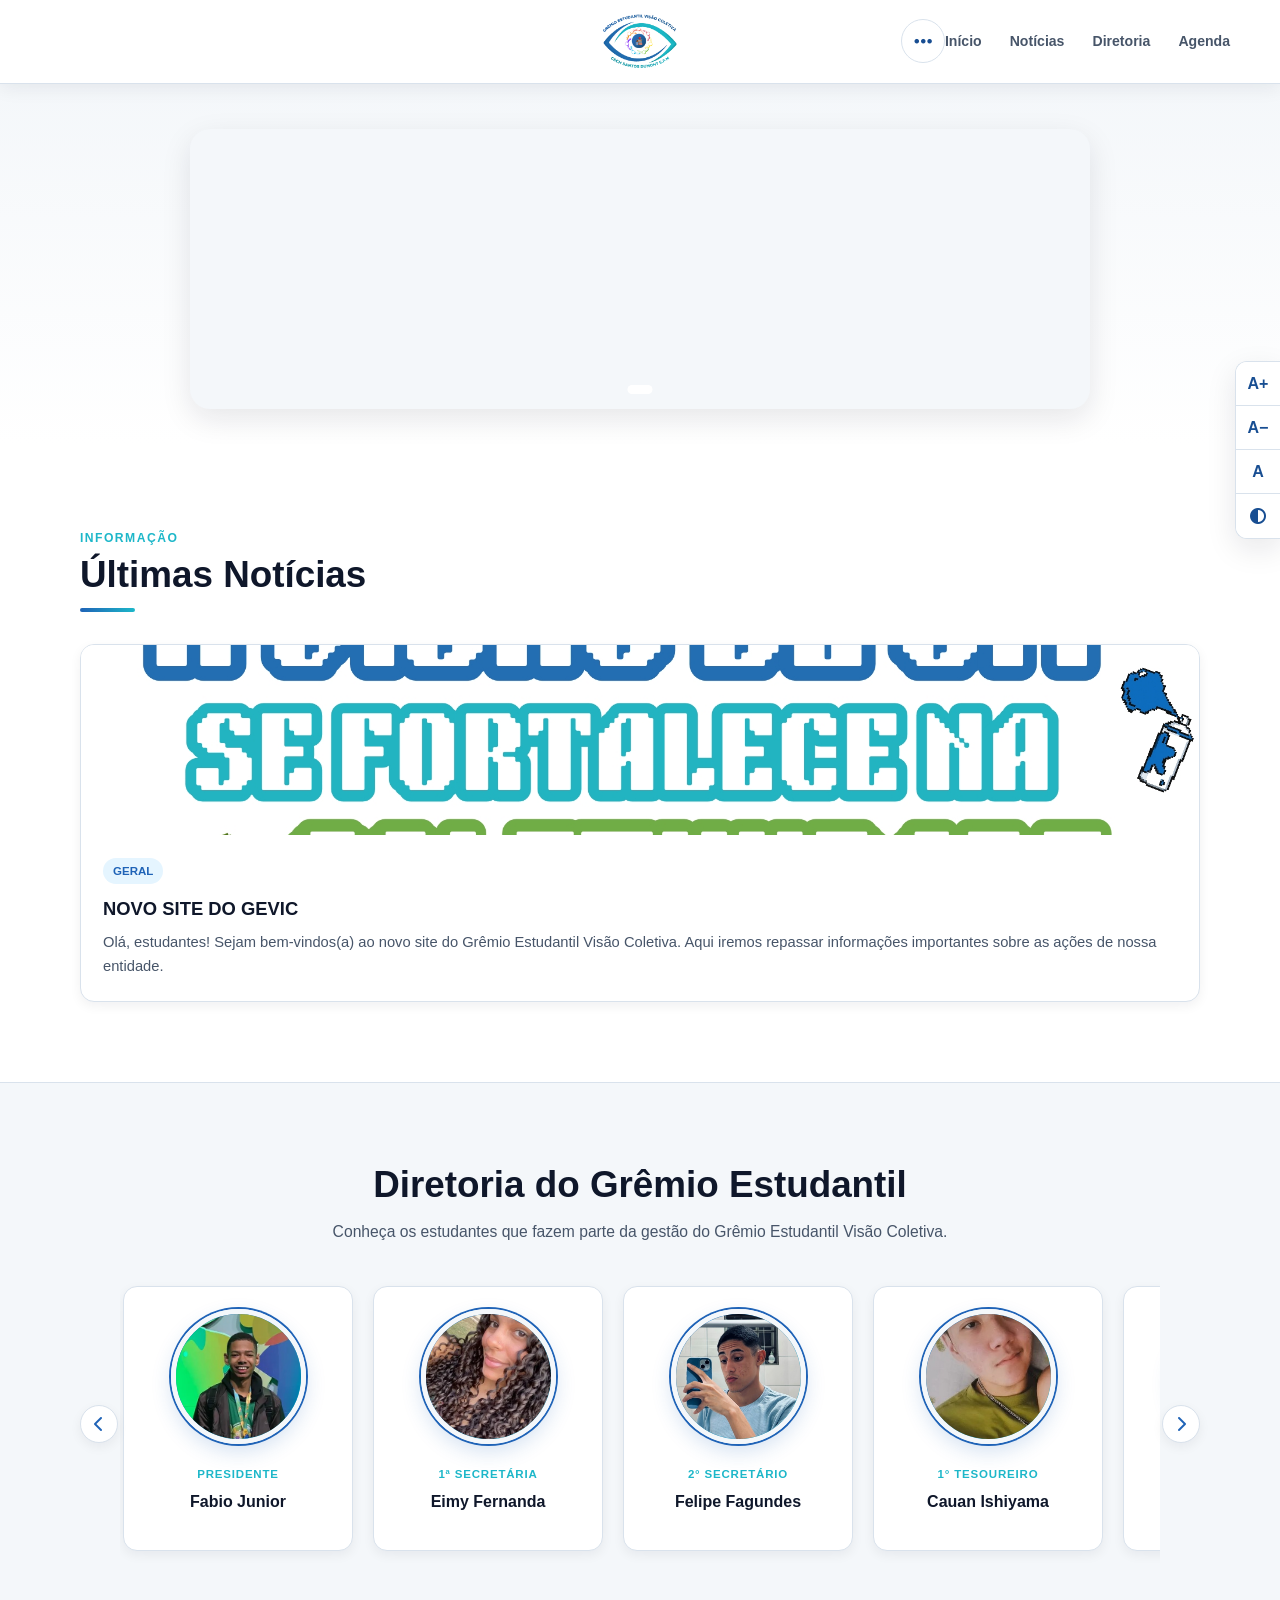
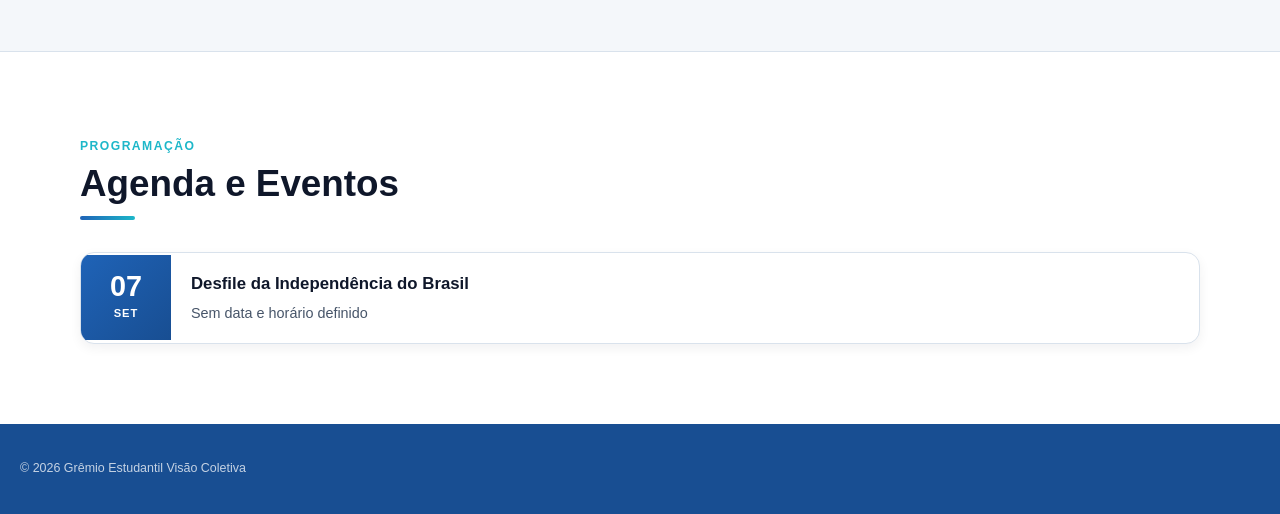
<file: index.html>
<!DOCTYPE html>
<html lang="pt-BR">
<head>
    <meta charset="UTF-8">
    <meta name="viewport" content="width=device-width, initial-scale=1.0">

    <meta
        name="description"
        content="Site oficial do Grêmio Estudantil Visão Coletiva — GEVIC."
    >

    <title>Grêmio Estudantil Visão Coletiva</title>
    <link rel="icon" type="image/png" href="gevic.png">

    <link rel="stylesheet" href="style.css">

    <link
        rel="stylesheet"
        href="https://cdnjs.cloudflare.com/ajax/libs/font-awesome/6.4.0/css/all.min.css"
    >
</head>

<body>

    <!-- =====================================================
         ACESSIBILIDADE
    ====================================================== -->

    <aside
        class="accessibility-side"
        aria-label="Ferramentas de acessibilidade"
    >

        <button
            id="btn-increase-text"
            type="button"
            aria-label="Aumentar tamanho do texto"
            title="Aumentar texto"
        >
            A+
        </button>

        <button
            id="btn-decrease-text"
            type="button"
            aria-label="Diminuir tamanho do texto"
            title="Diminuir texto"
        >
            A−
        </button>

        <button
            id="btn-normal-text"
            type="button"
            aria-label="Restaurar tamanho normal"
            title="Tamanho normal"
        >
            A
        </button>

        <button
            id="btn-contrast"
            type="button"
            aria-label="Ativar alto contraste"
            title="Alto contraste"
        >
            <i class="fa-solid fa-circle-half-stroke"></i>
        </button>

    </aside>


    <!-- =====================================================
         CABEÇALHO
    ====================================================== -->

    <header class="site-header">

        <div class="header-container">

            <!-- Menu mobile -->
            <button
                class="mobile-menu-button"
                id="mobile-menu"
                type="button"
                aria-label="Abrir menu"
                aria-controls="nav-list"
                aria-expanded="false"
            >
                <i class="fa-solid fa-bars"></i>
            </button>


            <!-- Navegação esquerda -->
            <nav
                id="nav-list"
                class="main-nav"
                aria-label="Navegação principal"
            >

                <ul>
                    <li>
                        <a href="#home">Início</a>
                    </li>

                    <li>
                        <a href="#noticias">Notícias</a>
                    </li>

                    <li>
                        <a href="#diretoria">Diretoria</a>
                    </li>

                    <li>
                        <a href="#agenda">Agenda</a>
                    </li>
                </ul>

            </nav>


            <!-- =================================================
                 LOGO CENTRAL
            ================================================== -->

            <a
                href="#home"
                class="center-logo"
                aria-label="Grêmio Estudantil Visão Coletiva"
            >

                <img src="gevic.png" alt="Logo do Grêmio"
                class="header-logo">

            </a>


            <!-- =================================================
                 AÇÕES DO CABEÇALHO
            ================================================== -->

            <div class="header-actions">

                <button
                    class="header-more-button"
                    id="btn-search"
                    type="button"
                    aria-label="Abrir pesquisa"
                    aria-expanded="false"
                    title="Pesquisar"
                >
                    <i class="fa-solid fa-ellipsis"></i>
                </button>

            </div>

        </div>


        <!-- =====================================================
             PAINEL DE PESQUISA
        ====================================================== -->

        <div
            class="search-panel"
            id="search-panel"
            aria-hidden="true"
        >

            <form
                id="search-form"
                role="search"
            >

                <label for="site-search">
                    Pesquisar no site
                </label>

                <div class="search-input-wrap">

                    <input
                        id="site-search"
                        type="search"
                        placeholder="Digite o que procura..."
                        autocomplete="off"
                    >

                    <button
                        type="submit"
                        aria-label="Pesquisar"
                    >
                        <i class="fa-solid fa-magnifying-glass"></i>
                    </button>

                </div>

            </form>

        </div>

    </header>



    <!-- =====================================================
         CONTEÚDO PRINCIPAL
    ====================================================== -->

    <main>


        <!-- =================================================
             INÍCIO / BANNERS
        ================================================== -->

        <section
            id="home"
            class="hero-section"
        >

            <div
                class="banner-carousel-container"
                id="banner-container"
            >

                <div
                    class="banner-track"
                    id="banner-track"
                >


                    <div class="banner-slide">

                        <img
                            src="slogan.jpg"
                            alt="Banner Inicial"
                            class="banner-img"
                        >

                    </div>

                </div>


                <div
                    class="carousel-dots"
                    id="banner-dots"
                    aria-label="Selecionar banner"
                ></div>

            </div>

        </section>



        <!-- =================================================
             NOTÍCIAS
        ================================================== -->

        <section
            id="noticias"
            class="section-light"
        >

            <div class="container">

                <div class="section-heading">

                    <span class="section-kicker">
                        Informação
                    </span>

                    <h2 class="section-title">
                        Últimas Notícias
                    </h2>

                </div>


                <div
                    class="grid-cards"
                    id="noticias-grid"
                >

                    <article class="card">

                        <img
                            src="slogan.jpg"
                            alt="Imagem da notícia 1"
                            class="card-img"
                        >

                        <div class="card-content">

                            <span class="card-tag">
                                Geral
                            </span>

                            <h3>
                                NOVO SITE DO GEVIC
                            </h3>

                            <p>
                                Olá, estudantes! Sejam bem-vindos(a) ao novo site do Grêmio Estudantil Visão Coletiva. Aqui iremos repassar informações importantes sobre as ações de nossa entidade.
                            </p>

                        </div>

                    </article>
                </div>

            </div>

        </section>



        <!-- =================================================
             DIRETORIA
        ================================================== -->

        <section
            id="diretoria"
            class="section-gray"
        >

            <div class="container">

                <div class="section-heading center">

                 <h2 class="section-title">
                        Diretoria do Grêmio Estudantil
                    </h2>

                    <p class="section-intro">
                        Conheça os estudantes que fazem parte da gestão
                        do Grêmio Estudantil Visão Coletiva.
                    </p>

                </div>


                <div class="members-carousel-wrapper">

                    <button
                        class="member-control prev"
                        id="member-prev"
                        type="button"
                        aria-label="Membro anterior"
                    >
                        <i class="fa-solid fa-chevron-left"></i>
                    </button>


                    <div
                        class="members-viewport"
                        id="members-viewport"
                    >

                        <div
                            class="members-track"
                            id="membros-grid"
                        >


                            <!-- MEMBRO 01 -->

                            <article class="member-card">

                                <div class="member-photo">

                                    <img
                                        src="membro01.jpg"
                                        alt="Foto do Presidente do Grêmio"
                                        loading="lazy"
                                    >

                                </div>

                                <span class="member-role">
                                    Presidente
                                </span>

                                <h3>
                                    Fabio Junior
                                </h3>

                            </article>

<!-- MEMBRO 02 -->

                            <article class="member-card">

                                <div class="member-photo">

                                    <img
                                        src="membro02.jpg"
                                        alt="Foto do Membro"
                                        loading="lazy"
                                    >

                                </div>

                                <span class="member-role">
                                    1ª Secretária
                                </span>

                                <h3>
                                    Eimy Fernanda
                                </h3>

                            </article>

<!-- MEMBRO 03 -->

                            <article class="member-card">

                                <div class="member-photo">

                                    <img
                                        src="membro03.jpg"
                                        alt="Foto do Membro"
                                        loading="lazy"
                                    >

                                </div>

                                <span class="member-role">
                                    2° Secretário
                                </span>

                                <h3>
                                    Felipe Fagundes
                                </h3>

                            </article>

<!-- MEMBRO 04 -->

                            <article class="member-card">

                                <div class="member-photo">

                                    <img
                                        src="membro04.jpg"
                                        alt="Foto do Membro"
                                        loading="lazy"
                                    >

                                </div>

                                <span class="member-role">
                                    1° Tesoureiro
                                </span>

                                <h3>
                                    Cauan Ishiyama
                                </h3>

                            </article>

<!-- MEMBRO 05 -->

                            <article class="member-card">

                                <div class="member-photo">

                                    <img
                                        src="membro05.jpg"
                                        alt="Foto do Membro"
                                        loading="lazy"
                                    >

                                </div>

                                <span class="member-role">
                                    2ª Tesoureira
                                </span>

                                <h3>
                                    Larah Marcossi
                                </h3>

                            </article>

<!-- MEMBRO 06 -->

                            <article class="member-card">

                                <div class="member-photo">

                                    <img
                                        src="membro06.jpg"
                                        alt="Foto do Membro"
                                        loading="lazy"
                                    >

                                </div>

                                <span class="member-role">
                                    Diretora de Esportes
                                </span>

                                <h3>
                                    Isabely Garrido
                                </h3>

                            </article>

<!-- MEMBRO 07 -->

                            <article class="member-card">

                                <div class="member-photo">

                                    <img
                                        src="membro07.jpg"
                                        alt="Foto do Membro"
                                        loading="lazy"
                                    >

                                </div>

                                <span class="member-role">
                                    Diretora de Relações Acadêmicas e Imprensa
                                </span>

                                <h3>
                                    Julyana Sgorlon
                                </h3>

                            </article>

<!-- MEMBRO 08 -->

                            <article class="member-card">

                                <div class="member-photo">

                                    <img
                                        src="membro08.jpg"
                                        alt="Foto do Membro"
                                        loading="lazy"
                                    >

                                </div>

                                <span class="member-role">
                                    Diretora Social
                                </span>

                                <h3>
                                    Isabelli Siqueira
                                </h3>

                            </article>

<!-- MEMBRO 09 -->

                            <article class="member-card">

                                <div class="member-photo">

                                    <img
                                        src="membro09.jpg"
                                        alt="Foto do Membro"
                                        loading="lazy"
                                    >

                                </div>

                                <span class="member-role">
                                    Diretor de Cultura
                                </span>

                                <h3>
                                    Murilo Nascimento
                                </h3>

                            </article>

<!-- MEMBRO 010 -->

                            <article class="member-card">

                                <div class="member-photo">

                                    <img
                                        src="membro10.jpg"
                                        alt="Foto do Membro"
                                        loading="lazy"
                                    >

                                </div>

                                <span class="member-role">
                                    Diretor de Saúde e Meio Ambiente
                                </span>

                                <h3>
                                    Felipe Ghiraldi
                                </h3>

                            </article>

                        </div>

                    </div>


                    <button
                        class="member-control next"
                        id="member-next"
                        type="button"
                        aria-label="Próximo membro"
                    >
                        <i class="fa-solid fa-chevron-right"></i>
                    </button>

                </div>

            </div>

        </section>



        <!-- =================================================
             AGENDA
        ================================================== -->

        <section
            id="agenda"
            class="section-light"
        >

            <div class="container">

                <div class="section-heading">

                    <span class="section-kicker">
                        Programação
                    </span>

                    <h2 class="section-title">
                        Agenda e Eventos
                    </h2>

                </div>


                <div
                    class="events-list"
                    id="eventos-list"
                >

                    <article class="event-item">

                        <div class="event-date">

                            <span class="day">
                                07
                            </span>

                            <span class="month">
                                SET
                            </span>

                        </div>


                        <div class="event-details">

                            <h3>
                                Desfile da Independência do Brasil
                            </h3>

                            <p>
                                Sem data e horário definido
                            </p>

                        </div>

                    </article>

                </div>

            </div>

        </section>

    </main>



    <!-- =====================================================
         RODAPÉ
    ====================================================== -->

    <footer>

        <div class="footer-container">

            <div class="footer-brand">

                
                </div>

            </div>


            <p class="copyright">
                © 2026 Grêmio Estudantil Visão Coletiva
            </p>

        </div>

    </footer>


    <script src="script.js"></script>

</body>
</html>
</file>
<file: style.css>
/* ============================================================
   VARIÁVEIS
============================================================ */

:root {
    --blue: #1F63B7;
    --blue-dark: #184E92;
    --turquoise: #1DB7C9;

    --white: #FFFFFF;
    --gray-50: #F8FAFC;
    --gray-100: #F4F7FA;
    --gray-200: #E2E8F0;
    --gray-400: #94A3B8;
    --gray-600: #475569;
    --gray-800: #1E293B;
    --gray-900: #0F172A;

    --border: #D9E2EC;

    --radius-sm: 8px;
    --radius-md: 14px;
    --radius-lg: 20px;

    --shadow-sm: 0 4px 12px rgba(15, 23, 42, .06);
    --shadow-md: 0 10px 30px rgba(15, 23, 42, .10);

    --font:
        Inter,
        -apple-system,
        BlinkMacSystemFont,
        "Segoe UI",
        sans-serif;
}


/* ============================================================
   RESET
============================================================ */

* {
    margin: 0;
    padding: 0;
    box-sizing: border-box;
}

html {
    scroll-behavior: smooth;
    scroll-padding-top: 90px;
}

body {
    font-family: var(--font);
    background: var(--white);
    color: var(--gray-800);
    line-height: 1.6;
    overflow-x: hidden;
}

body.high-contrast {
    --white: #000000;
    --gray-50: #000000;
    --gray-100: #111111;
    --gray-200: #FFFFFF;
    --gray-600: #FFFFFF;
    --gray-800: #FFFFFF;
    --blu: #0876fd;
    --border: #FFFFFF;

    background: #000;
    color: #fff;
}

a {
    color: inherit;
    text-decoration: none;
}

button,
input {
    font: inherit;
}

button {
    cursor: pointer;
}

img {
    max-width: 100%;
    display: block;
}


/* ============================================================
   CONTAINER
============================================================ */

.container {
    width: min(1120px, calc(100% - 40px));
    margin: 0 auto;
}


/* ============================================================
   ACESSIBILIDADE LATERAL
============================================================ */

.accessibility-side {
    position: fixed;
    right: 0;
    top: 50%;
    transform: translateY(-50%);

    display: flex;
    flex-direction: column;

    background: var(--white);

    border: 1px solid var(--border);
    border-right: none;

    border-radius: 12px 0 0 12px;

    box-shadow: var(--shadow-md);

    overflow: hidden;

    z-index: 2000;
}

.accessibility-side button {
    width: 44px;
    height: 44px;

    border: none;
    border-bottom: 1px solid var(--border);

    background: var(--white);
    color: var(--blue-dark);

    font-weight: 800;

    display: flex;
    align-items: center;
    justify-content: center;

    transition: .2s;
}

.accessibility-side button:last-child {
    border-bottom: none;
}

.accessibility-side button:hover,
.accessibility-side button:focus-visible {
    background: var(--blue);
    color: white;
}


/* ============================================================
   CABEÇALHO
============================================================ */

.site-header {
    position: sticky;
    top: 0;

    width: 100%;

    background: rgba(255, 255, 255, .96);

    backdrop-filter: blur(12px);

    border-bottom: 1px solid var(--border);

    box-shadow: 0 4px 18px rgba(15, 23, 42, .07);

    z-index: 1500;
}

.header-container {
    position: relative;

    width: min(1180px, calc(100% - 40px));
    height: 82px;

    margin: 0 auto;

    display: flex;
    align-items: center;
    justify-content: space-between;
}


/* ============================================================
   LOGO CENTRAL
============================================================ */

.center-logo {
    position: absolute;
    left: 50%;
    top: 50%;

    transform: translate(-50%, -50%);

    display: flex;
    align-items: center;
    gap: 10px;

    color: var(--blue-dark);

    white-space: nowrap;

    transition: .25s;
}

.center-logo:hover {
    transform: translate(-50%, -50%) scale(1.03);
}

.header-logo{
    width: 100px;
    height: 100px;
    object-fit: contain;
    display: block;
}


/* ============================================================
   NAVEGAÇÃO
============================================================ */

.main-nav {
    order: 1;
}

.main-nav ul {
    list-style: none;

    display: flex;
    align-items: center;

    gap: 28px;
}

.main-nav a {
    position: relative;

    color: var(--gray-600);

    font-size: .88rem;
    font-weight: 750;

    transition: color .2s;
}

.main-nav a::after {
    content: "";

    position: absolute;

    left: 0;
    bottom: -7px;

    width: 0;
    height: 2px;

    background: var(--turquoise);

    transition: width .2s;
}

.main-nav a:hover {
    color: var(--blue);
}

.main-nav a:hover::after {
    width: 100%;
}


/* ============================================================
   BOTÃO TRÊS PONTOS
============================================================ */

.header-actions {
    margin-left: auto;

    display: flex;
    align-items: center;

    z-index: 3;
}

.header-more-button {
    width: 44px;
    height: 44px;

    border: 1px solid var(--border);

    border-radius: 50%;

    background: var(--white);

    color: var(--blue-dark);

    display: flex;
    align-items: center;
    justify-content: center;

    font-size: 1.3rem;

    transition: .25s;
}

.header-more-button:hover,
.header-more-button.active {
    color: white;
    background: var(--blue);

    border-color: var(--blue);

    transform: scale(1.05);
}


/* ============================================================
   MENU MOBILE
============================================================ */

.mobile-menu-button {
    display: none;

    width: 44px;
    height: 44px;

    border: none;
    border-radius: 10px;

    background: var(--gray-100);
    color: var(--blue);

    font-size: 1.2rem;
}


/* ============================================================
   PESQUISA
============================================================ */

.search-panel {
    max-height: 0;
    overflow: hidden;

    opacity: 0;

    border-top: 1px solid transparent;

    transition:
        max-height .3s ease,
        opacity .25s ease,
        padding .3s ease,
        border-color .3s ease;
}

.search-panel.active {
    max-height: 130px;

    opacity: 1;

    padding: 18px 20px;

    border-top-color: var(--border);
}

.search-panel form {
    width: min(700px, 100%);
    margin: 0 auto;
}

.search-panel label {
    display: block;

    margin-bottom: 7px;

    font-size: .8rem;
    font-weight: 800;

    color: var(--gray-600);
}

.search-input-wrap {
    display: flex;

    border: 1px solid var(--border);

    border-radius: 10px;

    overflow: hidden;

    background: var(--white);
}

.search-input-wrap input {
    width: 100%;

    border: none;
    outline: none;

    padding: 12px 14px;

    color: var(--gray-800);
    background: transparent;
}

.search-input-wrap button {
    width: 50px;

    border: none;

    color: white;
    background: var(--blue);
}


/* ============================================================
   HERO
============================================================ */

.hero-section {
    padding: 45px 20px 35px;

    background:
        linear-gradient(
            180deg,
            var(--gray-100),
            var(--white)
        );
}

.banner-carousel-container {
    position: relative;

    width: min(900px, 100%);

    margin: 0 auto;

    overflow: hidden;

    border-radius: var(--radius-lg);

    box-shadow: var(--shadow-md);

    background: var(--gray-100);
}

.banner-track {
    position: relative;

    width: 100%;

    min-height: 280px;
}

.banner-slide {
    display: none;

    width: 100%;
}

.banner-slide.active {
    display: block;
}

.banner-img {
    width: 100%;
    height: 420px;

    object-fit: cover;
}

.carousel-dots {
    position: absolute;

    left: 50%;
    bottom: 15px;

    transform: translateX(-50%);

    display: flex;
    gap: 7px;

    z-index: 5;
}

.carousel-dot {
    width: 9px;
    height: 9px;

    border: none;
    border-radius: 50%;

    background: rgba(255,255,255,.65);

    transition: .2s;
}

.carousel-dot.active {
    width: 25px;

    border-radius: 5px;

    background: white;
}


/* ============================================================
   SEÇÕES
============================================================ */

section {
    padding: 80px 0;
}

.section-light {
    background: var(--white);
}

.section-gray {
    background: var(--gray-100);

    border-top: 1px solid var(--border);
    border-bottom: 1px solid var(--border);
}

.section-heading {
    margin-bottom: 32px;
}

.section-heading.center {
    text-align: center;
}

.section-kicker {
    display: inline-block;

    margin-bottom: 5px;

    color: var(--turquoise);

    font-size: .76rem;
    font-weight: 900;

    letter-spacing: .12em;
    text-transform: uppercase;
}

.section-title {
    position: relative;

    color: var(--gray-900);

    font-size: clamp(1.8rem, 4vw, 2.3rem);

    font-weight: 900;

    line-height: 1.2;
}

.section-heading:not(.center) .section-title::after {
    content: "";

    display: block;

    width: 55px;
    height: 4px;

    margin-top: 10px;

    border-radius: 4px;

    background:
        linear-gradient(
            90deg,
            var(--blue),
            var(--turquoise)
        );
}

.section-intro {
    max-width: 620px;

    margin: 12px auto 0;

    color: var(--gray-600);

    font-size: .98rem;
}


/* ============================================================
   NOTÍCIAS
============================================================ */

.grid-cards {
    display: grid;

    grid-template-columns:
        repeat(auto-fit, minmax(280px, 1fr));

    gap: 24px;
}

.card {
    overflow: hidden;

    background: var(--white);

    border: 1px solid var(--border);

    border-radius: var(--radius-md);

    box-shadow: var(--shadow-sm);

    transition:
        transform .25s,
        box-shadow .25s;
}

.card:hover {
    transform: translateY(-5px);

    box-shadow: var(--shadow-md);
}

.card-img {
    width: 100%;
    height: 190px;

    object-fit: cover;
}

.card-content {
    padding: 22px;
}

.card-tag {
    display: inline-block;

    margin-bottom: 10px;

    padding: 4px 10px;

    border-radius: 20px;

    background: #E5F5FF;

    color: var(--blue);

    font-size: .72rem;
    font-weight: 900;

    text-transform: uppercase;
}

.card h3 {
    margin-bottom: 8px;

    color: var(--gray-900);

    font-size: 1.15rem;
}

.card p {
    color: var(--gray-600);

    font-size: .92rem;
}


/* ============================================================
   DIRETORIA
============================================================ */

.members-carousel-wrapper {
    position: relative;

    display: flex;
    align-items: center;

    padding: 0 40px;
}

.members-viewport {
    width: 100%;

    overflow-x: auto;

    scrollbar-width: none;

    scroll-behavior: smooth;
}

.members-viewport::-webkit-scrollbar {
    display: none;
}

.members-track {
    display: flex;

    gap: 20px;

    width: max-content;

    padding: 10px 3px 20px;
}

.member-card {
    width: 230px;
    flex: 0 0 230px;

    padding: 22px 18px;

    text-align: center;

    background: var(--white);

    border: 1px solid var(--border);

    border-radius: var(--radius-md);

    box-shadow: var(--shadow-sm);

    transition:
        transform .25s,
        box-shadow .25s,
        border-color .25s;
}

.member-card:hover {
    transform: translateY(-6px);

    border-color: var(--turquoise);

    box-shadow: var(--shadow-md);
}

.member-photo {
    width: 135px;
    height: 135px;

    margin: 0 auto 16px;

    overflow: hidden;

    border-radius: 50%;

    border: 5px solid var(--gray-100);

    box-shadow:
        0 0 0 2px var(--blue),
        0 8px 20px rgba(31, 99, 183, .18);

    background:
        linear-gradient(
            135deg,
            var(--blue),
            var(--turquoise)
        );
}

.member-photo img {
    width: 100%;
    height: 100%;

    object-fit: cover;
}

.member-role {
    display: inline-block;

    margin-bottom: 6px;

    color: var(--turquoise);

    font-size: .72rem;
    font-weight: 900;

    letter-spacing: .07em;

    text-transform: uppercase;
}

.member-card h3 {
    color: var(--gray-900);

    font-size: 1rem;
    font-weight: 800;
}

.member-control {
    position: absolute;

    top: 50%;

    transform: translateY(-50%);

    width: 38px;
    height: 38px;

    border: 1px solid var(--border);

    border-radius: 50%;

    background: var(--white);

    color: var(--blue);

    display: flex;
    align-items: center;
    justify-content: center;

    box-shadow: var(--shadow-sm);

    z-index: 5;

    transition: .2s;
}

.member-control:hover {
    color: white;

    background: var(--blue);

    border-color: var(--blue);
}

.member-control.prev {
    left: 0;
}

.member-control.next {
    right: 0;
}


/* ============================================================
   AGENDA
============================================================ */

.events-list {
    display: flex;
    flex-direction: column;

    gap: 15px;
}

.event-item {
    display: flex;
    align-items: center;

    overflow: hidden;

    background: var(--white);

    border: 1px solid var(--border);

    border-radius: var(--radius-md);

    box-shadow: var(--shadow-sm);

    transition: .2s;
}

.event-item:hover {
    transform: translateX(4px);

    box-shadow: var(--shadow-md);
}

.event-date {
    width: 90px;
    min-height: 85px;

    flex-shrink: 0;

    display: flex;
    flex-direction: column;
    align-items: center;
    justify-content: center;

    color: white;

    background:
        linear-gradient(
            135deg,
            var(--blue),
            var(--blue-dark)
        );
}

.event-date .day {
    font-size: 1.8rem;
    font-weight: 900;

    line-height: 1;
}

.event-date .month {
    margin-top: 4px;

    font-size: .7rem;
    font-weight: 900;

    letter-spacing: .08em;
}

.event-details {
    padding: 18px 20px;
}

.event-details h3 {
    color: var(--gray-900);

    font-size: 1.05rem;
}

.event-details p {
    margin-top: 4px;

    color: var(--gray-600);

    font-size: .9rem;
}


/* ============================================================
   RODAPÉ
============================================================ */

footer {
    padding: 35px 20px;

    color: white;

    background: var(--blue-dark);
}

.footer-container {
    width: min(1120px, 100%);

    margin: 0 auto;

    display: flex;
    align-items: center;
    justify-content: space-between;

    gap: 20px;
}

.footer-brand {
    display: flex;
    align-items: center;

    gap: 12px;
}

.footer-brand strong {
    display: block;

    font-size: 1rem;
}

.footer-brand p {
    margin-top: 2px;

    color: rgba(255,255,255,.75);

    font-size: .78rem;
}

.copyright {
    color: rgba(255,255,255,.75);

    font-size: .78rem;
}


/* ============================================================
   ANIMAÇÃO
============================================================ */

.animate-on-scroll {
    opacity: 0;

    transform: translateY(18px);

    transition:
        opacity .6s ease,
        transform .6s ease;
}

.animate-on-scroll.is-visible {
    opacity: 1;

    transform: translateY(0);
}


/* ============================================================
   RESPONSIVIDADE
============================================================ */

@media (max-width: 800px) {

    .header-container {
        height: 70px;
    }

    .mobile-menu-button {
        display: flex;

        align-items: center;
        justify-content: center;
    }

    .main-nav {
        position: absolute;

        left: 0;
        top: 70px;

        width: 100%;

        max-height: 0;
        overflow: hidden;

        background: var(--white);

        border-bottom: 1px solid var(--border);

        transition: max-height .3s ease;
    }

    .main-nav.active {
        max-height: 300px;
    }

    .main-nav ul {
        flex-direction: column;
        align-items: stretch;

        gap: 0;

        padding: 10px 20px;
    }

    .main-nav li {
        border-bottom: 1px solid var(--border);
    }

    .main-nav li:last-child {
        border-bottom: none;
    }

    .main-nav a {
        display: block;

        padding: 13px 5px;
    }

    .main-nav a::after {
        display: none;
    }

    .center-logo {
        position: absolute;
    }

    .logo-text {
        font-size: .95rem;
    }

    .logo-mark {
        width: 40px;
        height: 40px;
    }

    .header-more-button {
        width: 40px;
        height: 40px;
    }

    .banner-img {
        height: 300px;
    }

    .accessibility-side {
        right: 0;
    }

    .accessibility-side button {
        width: 40px;
        height: 40px;
    }

    section {
        padding: 60px 0;
    }

    .footer-container {
        flex-direction: column;

        text-align: center;
    }
}


@media (max-width: 520px) {

    .container {
        width: min(100% - 30px, 1120px);
    }

    .header-container {
        width: calc(100% - 30px);
    }

    .logo-text {
        display: none;
    }

    .logo-mark {
        width: 42px;
        height: 42px;
    }

    .banner-img {
        height: 220px;
    }

    .members-carousel-wrapper {
        padding: 0 32px;
    }

    .member-card {
        width: 205px;
        flex-basis: 205px;
    }

    .member-photo {
        width: 120px;
        height: 120px;
    }

    .accessibility-side {
        top: auto;
        bottom: 20px;
        transform: none;

        border: 1px solid var(--border);
        border-radius: 12px;
    }

    .accessibility-side button {
        width: 38px;
        height: 38px;
    }
}
</file>
